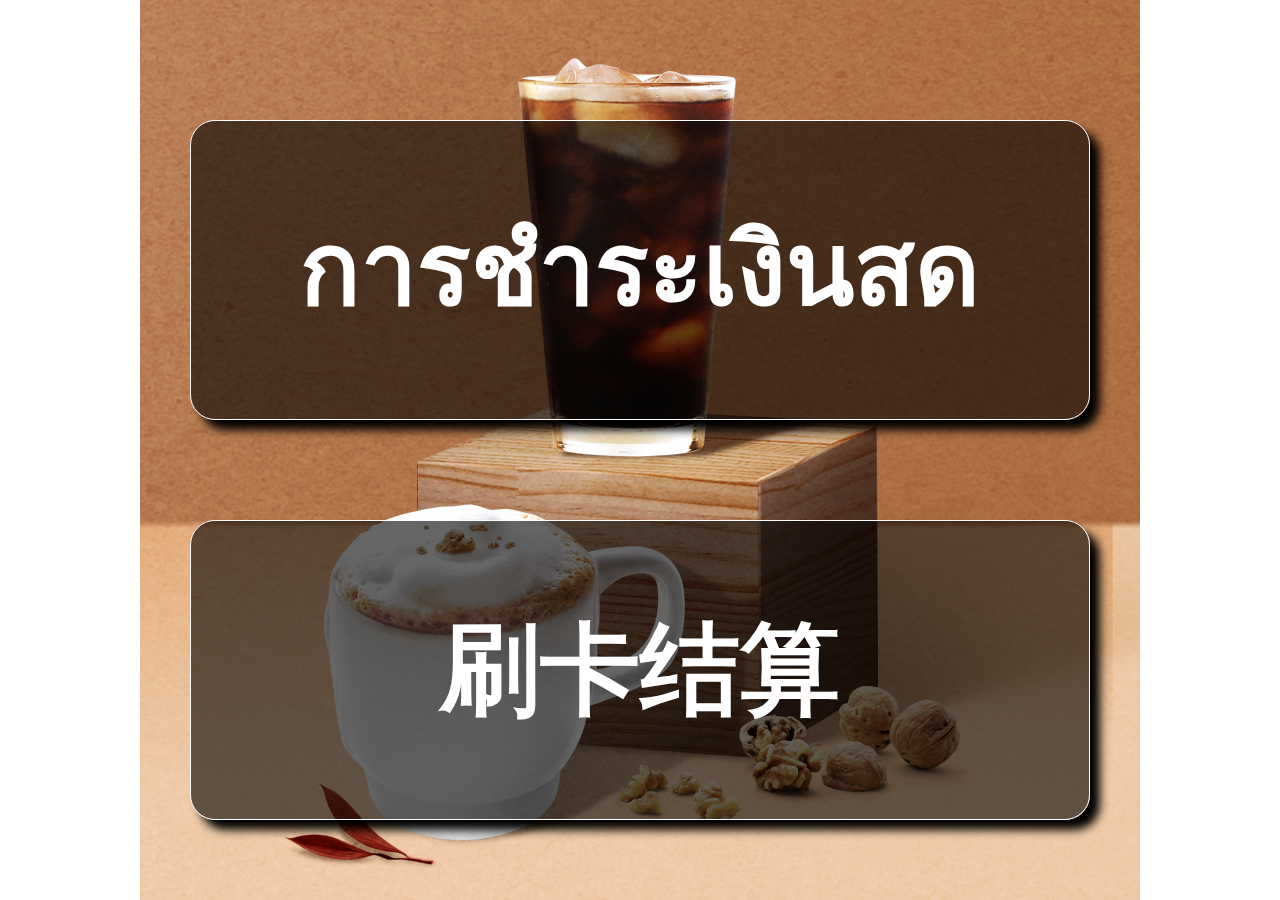
<file: index.html>
<!DOCTYPE html>
<html lang="ko">
<head>
    <meta charset="UTF-8">
    <meta http-equiv="X-UA-Compatible" content="IE=edge">
    <meta name="viewport" content="width=device-width, initial-scale=1.0">
    <title>커피메뉴판</title>
    <link rel="stylesheet" href="./css/reset.css">
    <link rel="stylesheet" href="./css/common.css">
    <link rel="stylesheet" href="./css/index.css">
    
</head>
<body>
    <section id="section">
        <a href="icenoncoffee.html"><div class="store">การชำระเงินสด</div></a>
        <a href="icenoncoffee.html"><div class="takeout">刷卡结算</div></a>
    </section>
</body>
</html>
</file>
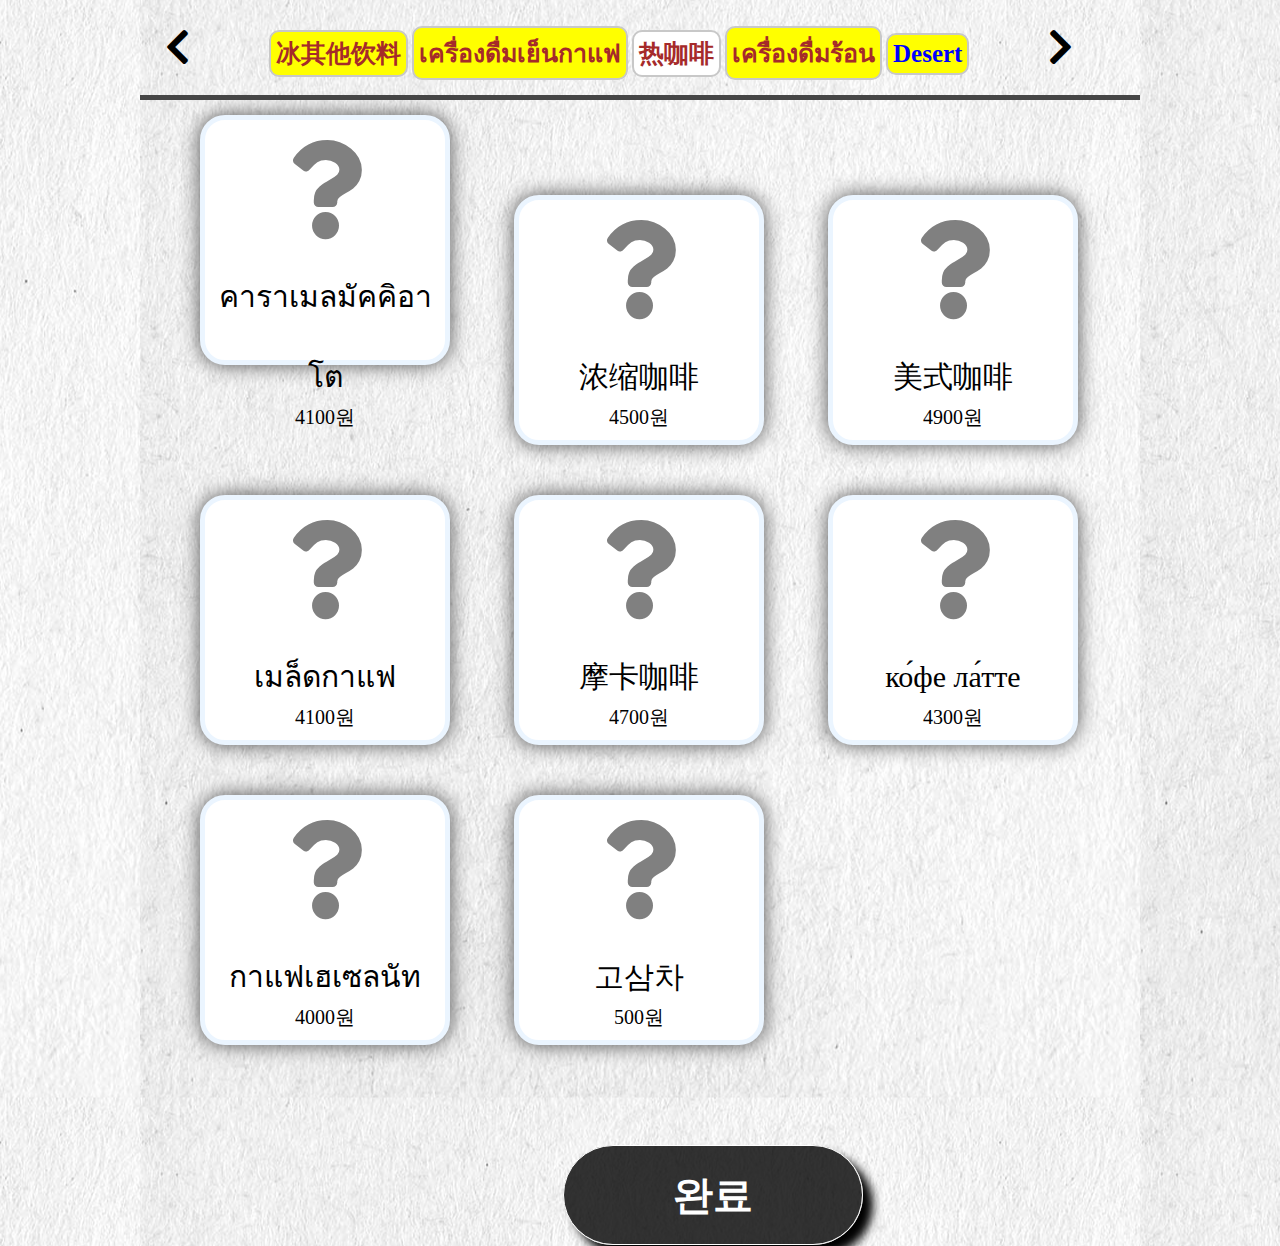
<file: hotcoffee.html>
<!DOCTYPE html>
<html lang="ko">
<head>
    <meta charset="UTF-8">
    <meta http-equiv="X-UA-Compatible" content="IE=edge">
    <meta name="viewport" content="width=device-width, initial-scale=1.0">
    <title>커피</title>
    <link rel="stylesheet" href="./css/reset.css">
    <link rel="stylesheet" href="./css/common.css">
    <link rel="stylesheet" href="./css/hotcoffee.css">
    <link rel="stylesheet" href="https://use.fontawesome.com/releases/v5.10.2/css/all.css">
    <script src="./js/jquery-3.1.1.min.js"></script>
</head>
<body>
    <header id="header" class="inner">
        <ul>
            <li class="back" onclick="history.back()"><i class="fas fa-chevron-left"></i></li>
            <li><a href="icenoncoffee.html">冰其他饮料</a></li>
            <li><a href="icecoffee.html">เครื่องดื่มเย็นกาแฟ</a></li>
            <li><a href="hotcoffee.html">热咖啡</a></li>
            <li><a href="hotnoncoffee.html">เครื่องดื่มร้อน</a></li>
            <li><a href="desert.html">Desert</a></li>
            <li class="foward" onclick="history.forward()"><i class="fas fa-chevron-right"></i></li>
        </ul>
    </header>
    <section id="section">
        <div class="coffeemenu">
            <ul class="menu inner">
                <li class="openPopup openPopup1 yellow"><i class="fas fa-question"></i><br>คาราเมลมัคคิอาโต<span>4100원</span></li>
                <li class="openPopup openPopup2 yellow"><i class="fas fa-question"></i><br>浓缩咖啡<span>4500원</span></li>
                <li class="openPopup openPopup3 yellow"><i class="fas fa-question"></i><br>美式咖啡<span>4900원</span></li>
                <li class="openPopup openPopup4 yellow"><i class="fas fa-question"></i><br>เมล็ดกาแฟ<span>4100원</span></li>
                <li class="openPopup openPopup5 yellow"><i class="fas fa-question"></i><br>摩卡咖啡<span>4700원</span></li>
                <li class="openPopup openPopup6 yellow"><i class="fas fa-question"></i><br>ко́фе ла́тте<span>4300원</span></li>
                <li class="openPopup openPopup7 yellow"><i class="fas fa-question"></i><br>กาแฟเฮเซลนัท<span>4000원</span></li>
                <li class="openPopup openPopup8 yellow"><i class="fas fa-question"></i><br>고삼차<span>500원</span></li>
            </ul>
        </div>
        <div class="popupbox popupbox1">
            <div class="popup">
                <div class="btn-close"></div>
                <div class="popupcontent popupcontent1">
                    <i class="fas fa-question"></i>
                    <p>คาราเมลมัคคิอาโต 4100원</p>
                    <ul>
                        <li class="yellow">большой</li>
                        <li class="yellow">润肤霜</li>
                        <li class="yellow">छोटा</li>
                        <li class="yellow">糖浆</li>
                        <li class="yellow">средний</li>
                        <li class="yellow">铅球</li>
                    </ul>
                    <button>확인</button>
                </div>
            </div>
        </div>
        <div class="popupbox popupbox2">
            <div class="popup">
                <div class="btn-close"></div>
                <div class="popupcontent popupcontent2">
                    <i class="fas fa-question"></i>
                    <p>浓缩咖啡 4500원</p>
                    <ul>
                        <li class="yellow">большой</li>
                        <li class="yellow">润肤霜</li>
                        <li class="yellow">छोटा</li>
                        <li class="yellow">糖浆</li>
                        <li class="yellow">средний</li>
                        <li class="yellow">铅球</li>
                    </ul>
                    <button>확인</button>
                </div>
            </div>
        </div>
        <div class="popupbox popupbox3">
            <div class="popup">
                <div class="btn-close"></div>
                <div class="popupcontent popupcontent3">
                    <i class="fas fa-question"></i>
                    <p>美式咖啡 4900원</p>
                    <ul>
                        <li class="yellow">большой</li>
                        <li class="yellow">润肤霜</li>
                        <li class="yellow">छोटा</li>
                        <li class="yellow">糖浆</li>
                        <li class="yellow">средний</li>
                        <li class="yellow">铅球</li>
                    </ul>
                    <button>확인</button>
                </div>
            </div>
        </div>
        <div class="popupbox popupbox4">
            <div class="popup">
                <div class="btn-close"></div>
                <div class="popupcontent popupcontent4">
                    <i class="fas fa-question"></i>
                    <p>เมล็ดกาแฟ 4100원</p>
                    <ul>
                        <li class="yellow">большой</li>
                        <li class="yellow">润肤霜</li>
                        <li class="yellow">छोटा</li>
                        <li class="yellow">糖浆</li>
                        <li class="yellow">средний</li>
                        <li class="yellow">铅球</li>
                    </ul>
                    <button>확인</button>
                </div>
            </div>
        </div>
        <div class="popupbox popupbox5">
            <div class="popup">
                <div class="btn-close"></div>
                <div class="popupcontent popupcontent5">
                    <i class="fas fa-question"></i>
                    <p>摩卡咖啡 4700원</p>
                    <ul>
                        <li class="yellow">большой</li>
                        <li class="yellow">润肤霜</li>
                        <li class="yellow">छोटा</li>
                        <li class="yellow">糖浆</li>
                        <li class="yellow">средний</li>
                        <li class="yellow">铅球</li>
                    </ul>
                    <button>확인</button>
                </div>
            </div>
        </div>
        <div class="popupbox popupbox6">
            <div class="popup">
                <div class="btn-close"></div>
                <div class="popupcontent popupcontent6">
                    <i class="fas fa-question"></i>
                    <p>ко́фе ла́тте 4300원</p>
                    <ul>
                        <li class="yellow">большой</li>
                        <li class="yellow">润肤霜</li>
                        <li class="yellow">छोटा</li>
                        <li class="yellow">糖浆</li>
                        <li class="yellow">средний</li>
                        <li class="yellow">铅球</li>
                    </ul>
                    <button>확인</button>
                </div>
            </div>
        </div>
        <div class="popupbox popupbox7">
            <div class="popup">
                <div class="btn-close"></div>
                <div class="popupcontent popupcontent7">
                    <i class="fas fa-question"></i>
                    <p>กาแฟเฮเซลนัท 4000원</p>
                    <ul>
                        <li class="yellow">большой</li>
                        <li class="yellow">润肤霜</li>
                        <li class="yellow">छोटा</li>
                        <li class="yellow">糖浆</li>
                        <li class="yellow">средний</li>
                        <li class="yellow">铅球</li>
                    </ul>
                    <button>확인</button>
                </div>
            </div>
        </div>
        <div class="popupbox popupbox8">
            <div class="popup">
                <div class="btn-close"></div>
                <div class="popupcontent popupcontent8">
                    <i class="fas fa-question"></i>
                    <p>고삼차 500원</p>
                    <ul>
                        <li class="yellow">большой</li>
                        <li class="yellow">润肤霜</li>
                        <li class="yellow">छोटा</li>
                        <li class="yellow">糖浆</li>
                        <li class="yellow">средний</li>
                        <li class="yellow">铅球</li>
                    </ul>
                    <button>확인</button>
                </div>
            </div>
        </div>
        <div class="pay">
            <a href="pay.html">완료</a>
        </div>
    </section>
    <script src="./js/cofffee.js"></script>
</body>
</html>
</file>
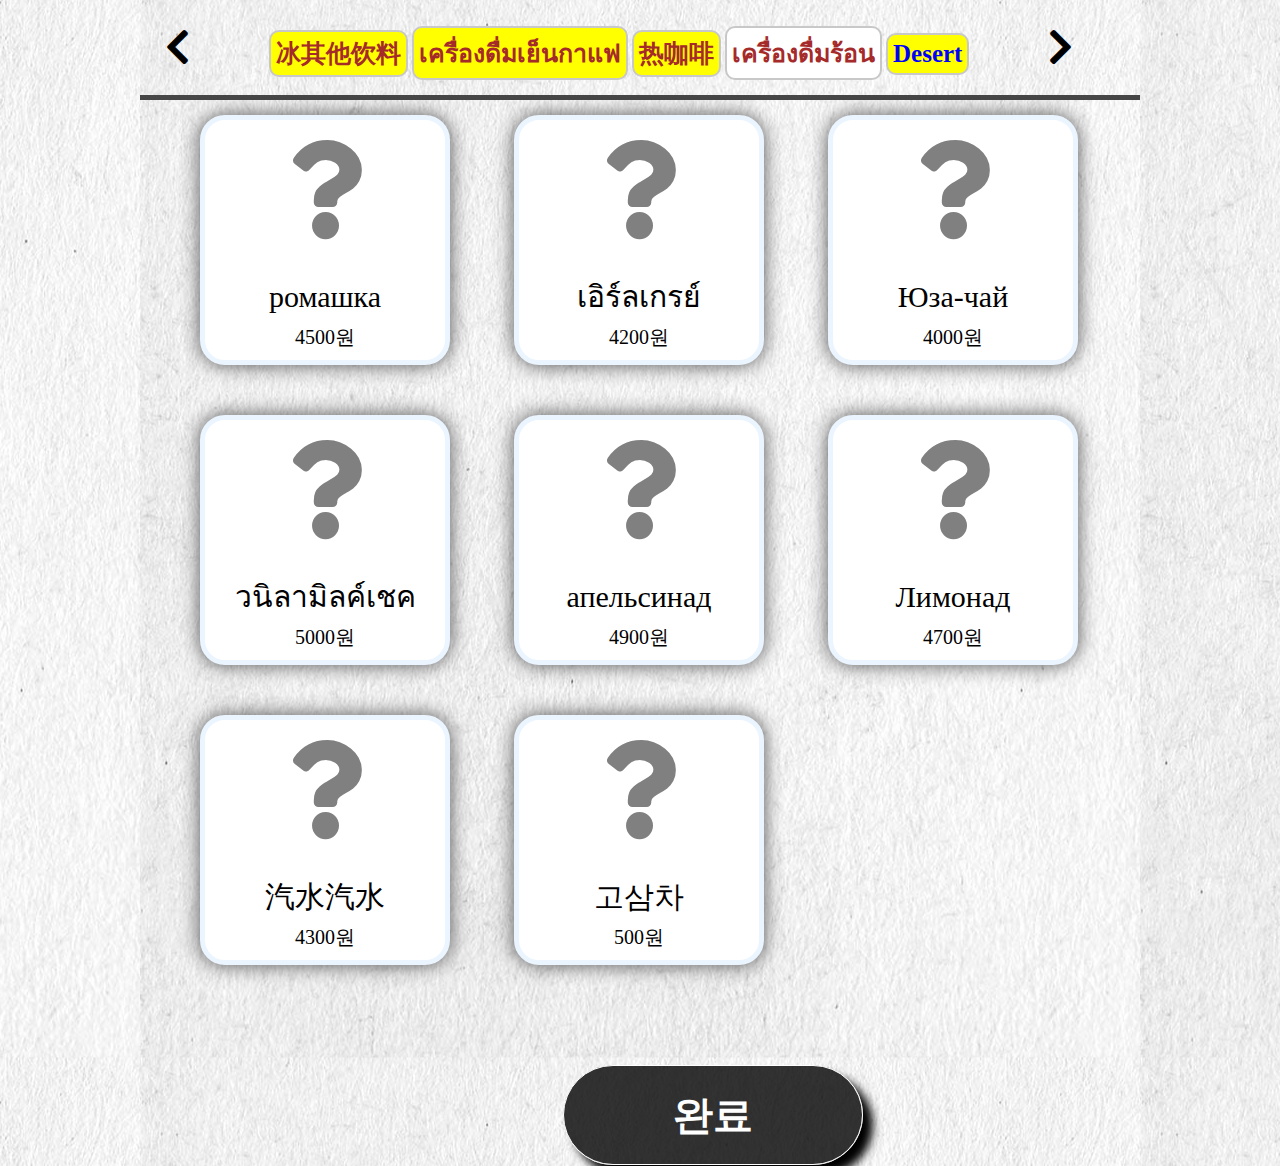
<file: hotnoncoffee.html>
<!DOCTYPE html>
<html lang="ko">
<head>
    <meta charset="UTF-8">
    <meta http-equiv="X-UA-Compatible" content="IE=edge">
    <meta name="viewport" content="width=device-width, initial-scale=1.0">
    <title>커피</title>
    <link rel="stylesheet" href="./css/reset.css">
    <link rel="stylesheet" href="./css/common.css">
    <link rel="stylesheet" href="./css/hotnoncoffee.css">
    <link rel="stylesheet" href="https://use.fontawesome.com/releases/v5.10.2/css/all.css">
    <script src="./js/jquery-3.1.1.min.js"></script>
</head>
<body>
    <header id="header" class="inner">
        <ul>
            <li class="back" onclick="history.back()"><i class="fas fa-chevron-left"></i></li>
            <li><a href="icenoncoffee.html">冰其他饮料</a></li>
            <li><a href="icecoffee.html">เครื่องดื่มเย็นกาแฟ</a></li>
            <li><a href="hotcoffee.html">热咖啡</a></li>
            <li><a href="hotnoncoffee.html">เครื่องดื่มร้อน</a></li>
            <li><a href="desert.html">Desert</a></li>
            <li class="foward" onclick="history.forward()"><i class="fas fa-chevron-right"></i></li>
        </ul>
    </header>
    <section id="section">
        <div class="coffeemenu">
            <ul class="menu inner">
                <li class="openPopup openPopup1 yellow"><i class="fas fa-question"></i><br>ромашка<span>4500원</span></li>
                <li class="openPopup openPopup2 yellow"><i class="fas fa-question"></i><br>เอิร์ลเกรย์<span>4200원</span></li>
                <li class="openPopup openPopup3 yellow"><i class="fas fa-question"></i><br>Юза-чай<span>4000원</span></li>
                <li class="openPopup openPopup4 yellow"><i class="fas fa-question"></i><br>วนิลามิลค์เชค<span>5000원</span></li>
                <li class="openPopup openPopup5 yellow"><i class="fas fa-question"></i><br>апельсинад<span>4900원</span></li>
                <li class="openPopup openPopup6 yellow"><i class="fas fa-question"></i><br>Лимонад<span>4700원</span></li>
                <li class="openPopup openPopup7 yellow"><i class="fas fa-question"></i><br>汽水汽水<span>4300원</span></li>
                <li class="openPopup openPopup8 yellow"><i class="fas fa-question"></i><br>고삼차<span>500원</span></li>
            </ul>
        </div>
        <div class="popupbox popupbox1">
            <div class="popup">
                <div class="btn-close"></div>
                <div class="popupcontent popupcontent1">
                    <i class="fas fa-question"></i>
                    <p>ромашка 4500원</p>
                    <ul>
                        <li class="yellow">라지</li>
                        <li class="yellow">휘핑크림</li>
                        <li class="yellow">스몰</li>
                        <li class="yellow">시럽</li>
                        <li class="yellow">미디움</li>
                        <li class="yellow">샷</li>
                    </ul>
                    <button>확인</button>
                </div>
            </div>
        </div>
        <div class="popupbox popupbox2">
            <div class="popup">
                <div class="btn-close"></div>
                <div class="popupcontent popupcontent2">
                    <i class="fas fa-question"></i>
                    <p>เอิร์ลเกรย์ 4200원</p>
                    <ul>
                        <li class="yellow">라지</li>
                        <li class="yellow">휘핑크림</li>
                        <li class="yellow">스몰</li>
                        <li class="yellow">시럽</li>
                        <li class="yellow">미디움</li>
                        <li class="yellow">샷</li>
                    </ul>
                    <button>확인</button>
                </div>
            </div>
        </div>
        <div class="popupbox popupbox3">
            <div class="popup">
                <div class="btn-close"></div>
                <div class="popupcontent popupcontent3">
                    <i class="fas fa-question"></i>
                    <p>Юза-чай 4000원</p>
                    <ul>
                        <li class="yellow">라지</li>
                        <li class="yellow">휘핑크림</li>
                        <li class="yellow">스몰</li>
                        <li class="yellow">시럽</li>
                        <li class="yellow">미디움</li>
                        <li class="yellow">샷</li>
                    </ul>
                    <button>확인</button>
                </div>
            </div>
        </div>
        <div class="popupbox popupbox4">
            <div class="popup">
                <div class="btn-close"></div>
                <div class="popupcontent popupcontent4">
                    <i class="fas fa-question"></i>
                    <p>วนิลามิลค์เชค 5000원</p>
                    <ul>
                        <li class="yellow">라지</li>
                        <li class="yellow">휘핑크림</li>
                        <li class="yellow">스몰</li>
                        <li class="yellow">시럽</li>
                        <li class="yellow">미디움</li>
                        <li class="yellow">샷</li>
                    </ul>
                    <button>확인</button>
                </div>
            </div>
        </div>
        <div class="popupbox popupbox5">
            <div class="popup">
                <div class="btn-close"></div>
                <div class="popupcontent popupcontent5">
                    <i class="fas fa-question"></i>
                    <p>апельсинад 4900원</p>
                    <ul>
                        <li class="yellow">라지</li>
                        <li class="yellow">휘핑크림</li>
                        <li class="yellow">스몰</li>
                        <li class="yellow">시럽</li>
                        <li class="yellow">미디움</li>
                        <li class="yellow">샷</li>
                    </ul>
                    <button>확인</button>
                </div>
            </div>
        </div>
        <div class="popupbox popupbox6">
            <div class="popup">
                <div class="btn-close"></div>
                <div class="popupcontent popupcontent6">
                    <i class="fas fa-question"></i>
                    <p>Лимонад 4700원</p>
                    <ul>
                        <li class="yellow">라지</li>
                        <li class="yellow">휘핑크림</li>
                        <li class="yellow">스몰</li>
                        <li class="yellow">시럽</li>
                        <li class="yellow">미디움</li>
                        <li class="yellow">샷</li>
                    </ul>
                    <button>확인</button>
                </div>
            </div>
        </div>
        <div class="popupbox popupbox7">
            <div class="popup">
                <div class="btn-close"></div>
                <div class="popupcontent popupcontent7">
                    <i class="fas fa-question"></i>
                    <p>汽水汽水 4300원</p>
                    <ul>
                        <li class="yellow">라지</li>
                        <li class="yellow">휘핑크림</li>
                        <li class="yellow">스몰</li>
                        <li class="yellow">시럽</li>
                        <li class="yellow">미디움</li>
                        <li class="yellow">샷</li>
                    </ul>
                    <button>확인</button>
                </div>
            </div>
        </div>
        <div class="popupbox popupbox8">
            <div class="popup">
                <div class="btn-close"></div>
                <div class="popupcontent popupcontent8">
                    <i class="fas fa-question"></i>
                    <p>고삼차 500원</p>
                    <ul>
                        <li class="yellow">라지</li>
                        <li class="yellow">휘핑크림</li>
                        <li class="yellow">스몰</li>
                        <li class="yellow">시럽</li>
                        <li class="yellow">미디움</li>
                        <li class="yellow">샷</li>
                    </ul>
                    <button>확인</button>
                </div>
            </div>
        </div>
        <div class="pay">
            <a href="pay.html">완료</a>
        </div>
    </section>
    <script src="./js/cofffee.js"></script>
</body>
</html>
</file>
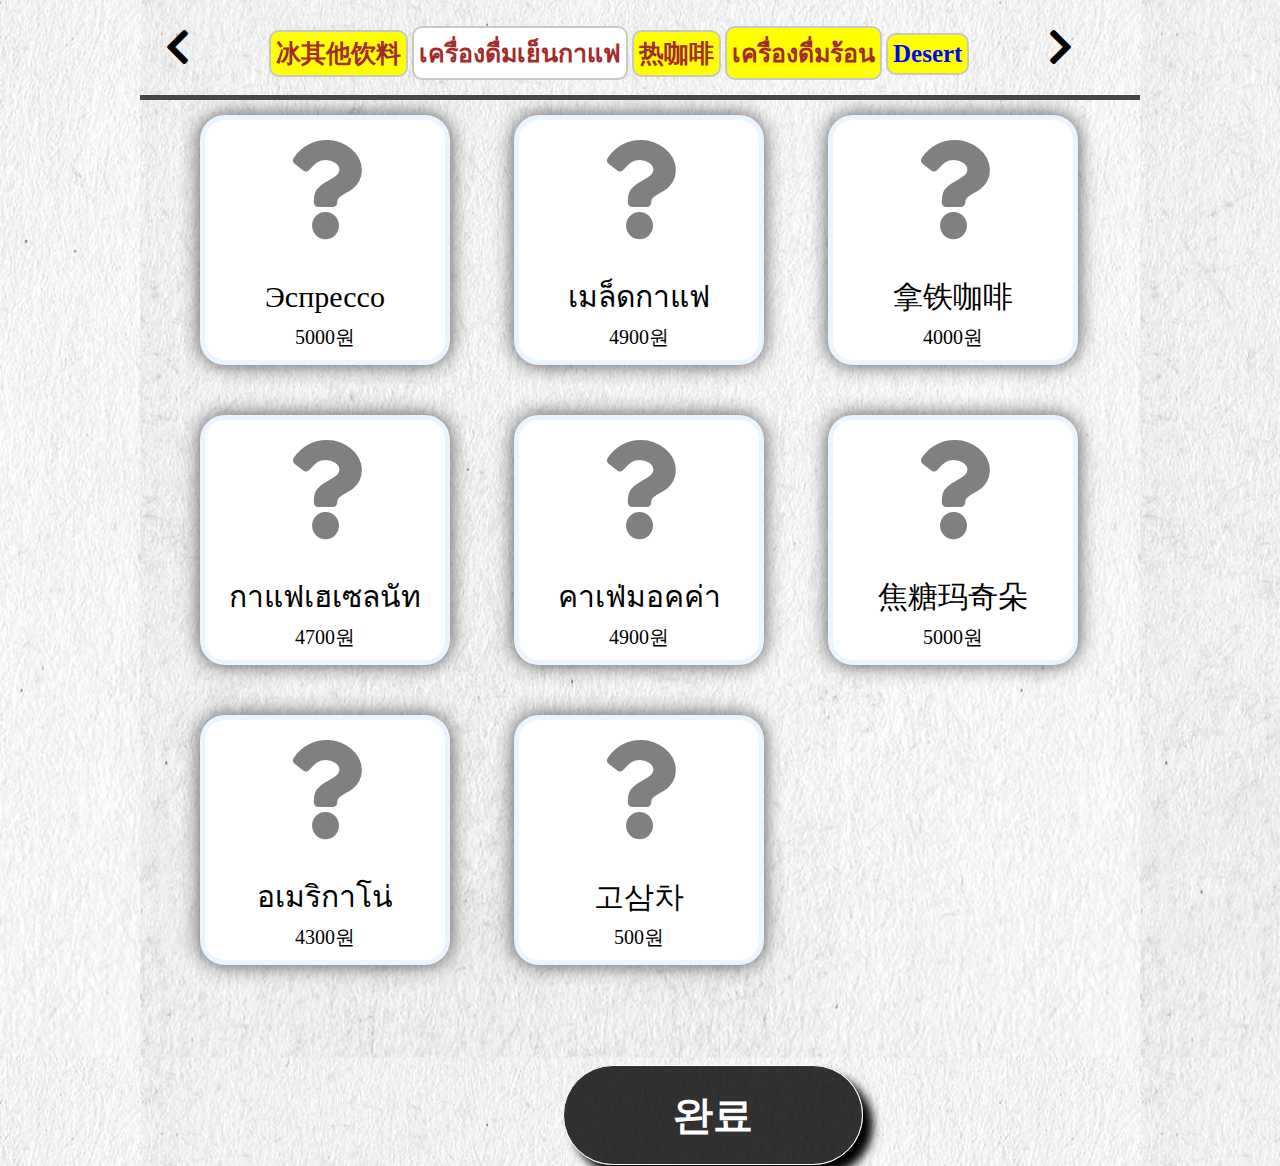
<file: icecoffee.html>
<!DOCTYPE html>
<html lang="ko">
<head>
    <meta charset="UTF-8">
    <meta http-equiv="X-UA-Compatible" content="IE=edge">
    <meta name="viewport" content="width=device-width, initial-scale=1.0">
    <title>커피</title>
    <link rel="stylesheet" href="./css/reset.css">
    <link rel="stylesheet" href="./css/common.css">
    <link rel="stylesheet" href="./css/icecoffee.css">
    <link rel="stylesheet" href="https://use.fontawesome.com/releases/v5.10.2/css/all.css">
    <script src="./js/jquery-3.1.1.min.js"></script>
</head>
<body>
    <header id="header" class="inner">
        <ul>
            <li class="back" onclick="history.back()"><i class="fas fa-chevron-left"></i></li>
            <li><a href="icenoncoffee.html">冰其他饮料</a></li>
            <li><a href="icecoffee.html">เครื่องดื่มเย็นกาแฟ</a></li>
            <li><a href="hotcoffee.html">热咖啡</a></li>
            <li><a href="hotnoncoffee.html">เครื่องดื่มร้อน</a></li>
            <li><a href="desert.html">Desert</a></li>
            <li class="foward" onclick="history.forward()"><i class="fas fa-chevron-right"></i></li>
        </ul>
    </header>
    <section id="section">
        <div class="coffeemenu">
            <ul class="menu inner">
                <li class="openPopup openPopup1 yellow"><i class="fas fa-question"></i><br>Эспрессо<span>5000원</span></li>
                <li class="openPopup openPopup2 yellow"><i class="fas fa-question"></i><br>เมล็ดกาแฟ<span>4900원</span></li>
                <li class="openPopup openPopup3 yellow"><i class="fas fa-question"></i><br>拿铁咖啡<span>4000원</span></li>
                <li class="openPopup openPopup4 yellow"><i class="fas fa-question"></i><br>กาแฟเฮเซลนัท<span>4700원</span></li>
                <li class="openPopup openPopup5 yellow"><i class="fas fa-question"></i><br>คาเฟ่มอคค่า<span>4900원</span></li>
                <li class="openPopup openPopup6 yellow"><i class="fas fa-question"></i><br>焦糖玛奇朵<span>5000원</span></li>
                <li class="openPopup openPopup7 yellow"><i class="fas fa-question"></i><br>อเมริกาโน่<span>4300원</span></li>
                <li class="openPopup openPopup8 yellow"><i class="fas fa-question"></i><br>고삼차<span>500원</span></li>
            </ul>
        </div>
        <div class="popupbox popupbox1">
            <div class="popup">
                <div class="btn-close"></div>
                <div class="popupcontent popupcontent1">
                    <i class="fas fa-question"></i>
                    <p>Эспрессо 5000원</p>
                    <ul>
                        <li class="yellow">большой</li>
                        <li class="yellow">润肤霜</li>
                        <li class="yellow">छोटा</li>
                        <li class="yellow">糖浆</li>
                        <li class="yellow">средний</li>
                        <li class="yellow">铅球</li>
                    </ul>
                    <button>확인</button>
                </div>
            </div>
        </div>
        <div class="popupbox popupbox2">
            <div class="popup">
                <div class="btn-close"></div>
                <div class="popupcontent popupcontent2">
                    <i class="fas fa-question"></i>
                    <p>เมล็ดกาแฟ 4900원</p>
                    <ul>
                        <li class="yellow">большой</li>
                        <li class="yellow">润肤霜</li>
                        <li class="yellow">छोटा</li>
                        <li class="yellow">糖浆</li>
                        <li class="yellow">средний</li>
                        <li class="yellow">铅球</li>
                    </ul>
                    <button>확인</button>
                </div>
            </div>
        </div>
        <div class="popupbox popupbox3">
            <div class="popup">
                <div class="btn-close"></div>
                <div class="popupcontent popupcontent3">
                    <i class="fas fa-question"></i>
                    <p>拿铁咖啡 4000원</p>
                    <ul>
                        <li class="yellow">большой</li>
                        <li class="yellow">润肤霜</li>
                        <li class="yellow">छोटा</li>
                        <li class="yellow">糖浆</li>
                        <li class="yellow">средний</li>
                        <li class="yellow">铅球</li>
                    </ul>
                    <button>확인</button>
                </div>
            </div>
        </div>
        <div class="popupbox popupbox4">
            <div class="popup">
                <div class="btn-close"></div>
                <div class="popupcontent popupcontent4">
                    <i class="fas fa-question"></i>
                    <p>กาแฟเฮเซลนัท 4700원</p>
                    <ul>
                        <li class="yellow">большой</li>
                        <li class="yellow">润肤霜</li>
                        <li class="yellow">छोटा</li>
                        <li class="yellow">糖浆</li>
                        <li class="yellow">средний</li>
                        <li class="yellow">铅球</li>
                    </ul>
                    <button>확인</button>
                </div>
            </div>
        </div>
        <div class="popupbox popupbox5">
            <div class="popup">
                <div class="btn-close"></div>
                <div class="popupcontent popupcontent5">
                    <i class="fas fa-question"></i>
                    <p>คาเฟ่มอคค่า 4900원</p>
                    <ul>
                        <li class="yellow">большой</li>
                        <li class="yellow">润肤霜</li>
                        <li class="yellow">छोटा</li>
                        <li class="yellow">糖浆</li>
                        <li class="yellow">средний</li>
                        <li class="yellow">铅球</li>
                    </ul>
                    <button>확인</button>
                </div>
            </div>
        </div>
        <div class="popupbox popupbox6">
            <div class="popup">
                <div class="btn-close"></div>
                <div class="popupcontent popupcontent6">
                    <i class="fas fa-question"></i>
                    <p>焦糖玛奇朵 5000원</p>
                    <ul>
                        <li class="yellow">большой</li>
                        <li class="yellow">润肤霜</li>
                        <li class="yellow">छोटा</li>
                        <li class="yellow">糖浆</li>
                        <li class="yellow">средний</li>
                        <li class="yellow">铅球</li>
                    </ul>
                    <button>확인</button>
                </div>
            </div>
        </div>
        <div class="popupbox popupbox7">
            <div class="popup">
                <div class="btn-close"></div>
                <div class="popupcontent popupcontent7">
                    <i class="fas fa-question"></i>
                    <p>อเมริกาโน่ 4300원</p>
                    <ul>
                        <li class="yellow">большой</li>
                        <li class="yellow">润肤霜</li>
                        <li class="yellow">छोटा</li>
                        <li class="yellow">糖浆</li>
                        <li class="yellow">средний</li>
                        <li class="yellow">铅球</li>
                    </ul>
                    <button>확인</button>
                </div>
            </div>
        </div>
        <div class="popupbox popupbox8">
            <div class="popup">
                <div class="btn-close"></div>
                <div class="popupcontent popupcontent8">
                    <i class="fas fa-question"></i>
                    <p>고삼차 500원</p>
                    <ul>
                        <li class="yellow">большой</li>
                        <li class="yellow">润肤霜</li>
                        <li class="yellow">छोटा</li>
                        <li class="yellow">糖浆</li>
                        <li class="yellow">средний</li>
                        <li class="yellow">铅球</li>
                    </ul>
                    <button>확인</button>
                </div>
            </div>
        </div>
        <div class="pay">
            <a href="pay.html">완료</a>
        </div>
    </section>
    <script src="./js/cofffee.js"></script>
</body>
</html>
</file>
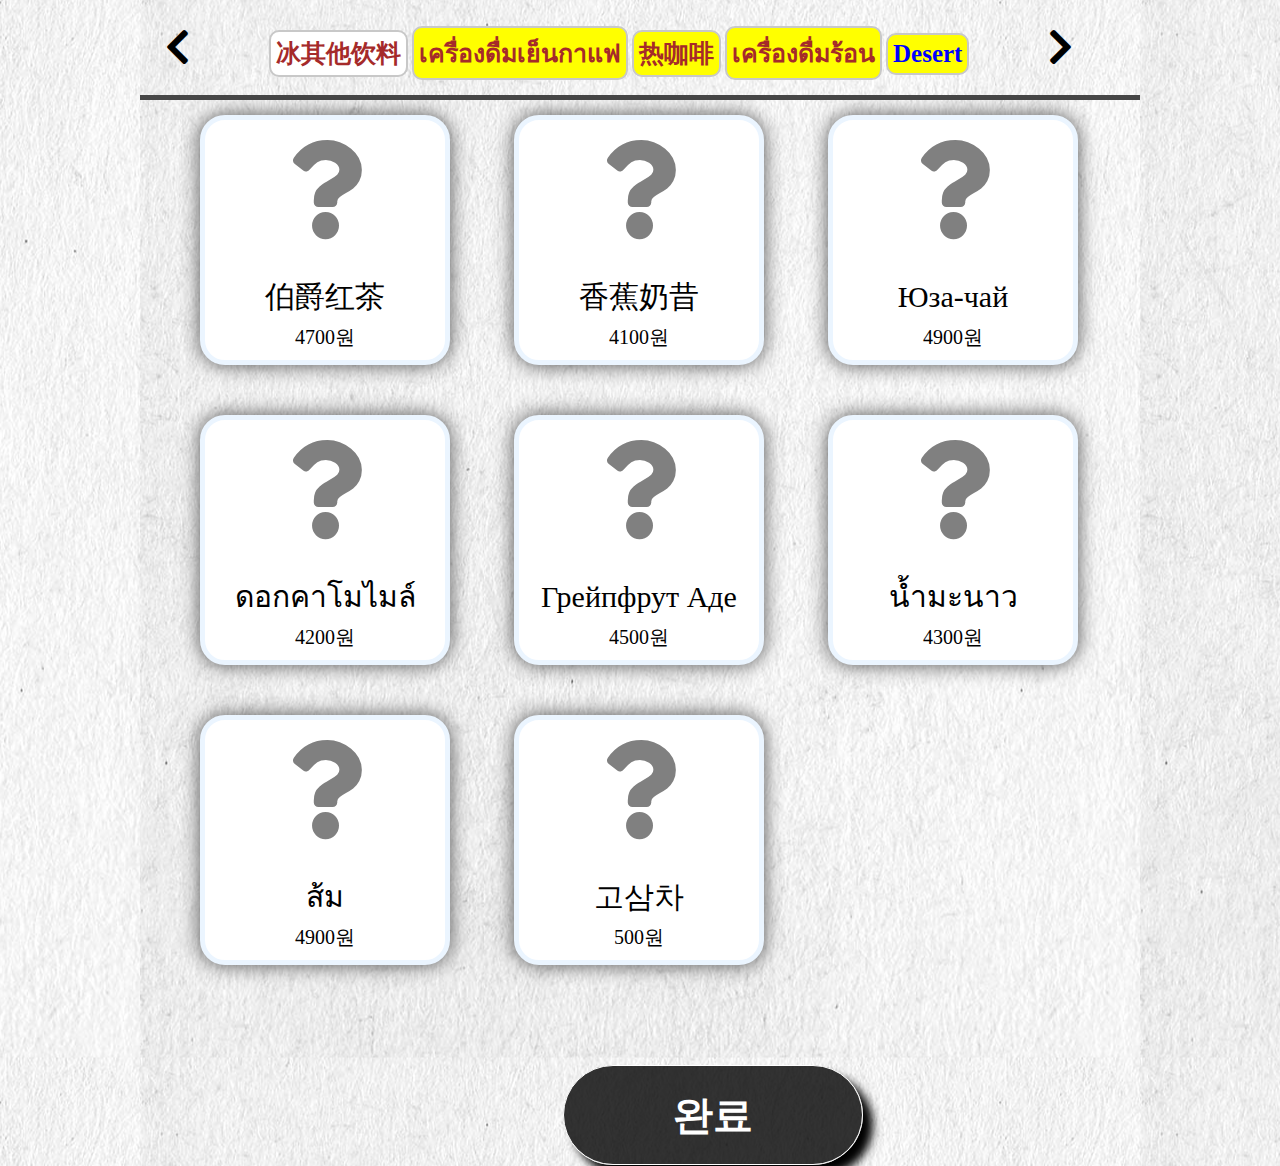
<file: icenoncoffee.html>
<!DOCTYPE html>
<html lang="ko">
<head>
    <meta charset="UTF-8">
    <meta http-equiv="X-UA-Compatible" content="IE=edge">
    <meta name="viewport" content="width=device-width, initial-scale=1.0">
    <title>커피</title>
    <link rel="stylesheet" href="./css/reset.css">
    <link rel="stylesheet" href="./css/common.css">
    <link rel="stylesheet" href="./css/icenoncoffee.css">
    <link rel="stylesheet" href="https://use.fontawesome.com/releases/v5.10.2/css/all.css">
    <script src="./js/jquery-3.1.1.min.js"></script>
</head>
<body>
    <header id="header" class="inner">
        <ul>
            <li class="back" onclick="history.back()"><i class="fas fa-chevron-left"></i></li>
            <li><a href="icenoncoffee.html">冰其他饮料</a></li>
            <li><a href="icecoffee.html">เครื่องดื่มเย็นกาแฟ</a></li>
            <li><a href="hotcoffee.html">热咖啡</a></li>
            <li><a href="hotnoncoffee.html">เครื่องดื่มร้อน</a></li>
            <li><a href="desert.html">Desert</a></li>
            <li class="foward" onclick="history.forward()"><i class="fas fa-chevron-right"></i></li>
        </ul>
    </header>
    <section id="section">
        <div class="coffeemenu">
            <ul class="menu inner">
                <li class="openPopup openPopup1 yellow"><i class="fas fa-question"></i><br>伯爵红茶<span>4700원</span></li>
                <li class="openPopup openPopup2 yellow"><i class="fas fa-question"></i><br>香蕉奶昔<span>4100원</span></li>
                <li class="openPopup openPopup3 yellow"><i class="fas fa-question"></i><br>Юза-чай<span>4900원</span></li>
                <li class="openPopup openPopup4 yellow"><i class="fas fa-question"></i><br>ดอกคาโมไมล์<span>4200원</span></li>
                <li class="openPopup openPopup5 yellow"><i class="fas fa-question"></i><br>Грейпфрут Аде<span>4500원</span></li>
                <li class="openPopup openPopup6 yellow"><i class="fas fa-question"></i><br>น้ำมะนาว<span>4300원</span></li>
                <li class="openPopup openPopup7 yellow"><i class="fas fa-question"></i><br>ส้ม<span>4900원</span></li>
                <li class="openPopup openPopup8 yellow"><i class="fas fa-question"></i><br>고삼차<span>500원</span></li>
            </ul>
        </div>
        <div class="popupbox popupbox1">
            <div class="popup">
                <div class="btn-close"></div>
                <div class="popupcontent popupcontent1">
                    <i class="fas fa-question"></i>
                    <p>伯爵红茶 4700원</p>
                    <ul>
                        <li class="yellow">большой</li>
                        <li class="yellow">润肤霜</li>
                        <li class="yellow">छोटा</li>
                        <li class="yellow">糖浆</li>
                        <li class="yellow">средний</li>
                        <li class="yellow">铅球</li>
                    </ul>
                    <button>확인</button>
                </div>
            </div>
        </div>
        <div class="popupbox popupbox2">
            <div class="popup">
                <div class="btn-close"></div>
                <div class="popupcontent popupcontent2">
                    <i class="fas fa-question"></i>
                    <p>香蕉奶昔 4100원</p>
                    <ul>
                        <li class="yellow">большой</li>
                        <li class="yellow">润肤霜</li>
                        <li class="yellow">छोटा</li>
                        <li class="yellow">糖浆</li>
                        <li class="yellow">средний</li>
                        <li class="yellow">铅球</li>
                    </ul>
                    <button>확인</button>
                </div>
            </div>
        </div>
        <div class="popupbox popupbox3">
            <div class="popup">
                <div class="btn-close"></div>
                <div class="popupcontent popupcontent3">
                    <i class="fas fa-question"></i>
                    <p>Юза-чай 4900원</p>
                    <ul>
                        <li class="yellow">большой</li>
                        <li class="yellow">润肤霜</li>
                        <li class="yellow">छोटा</li>
                        <li class="yellow">糖浆</li>
                        <li class="yellow">средний</li>
                        <li class="yellow">铅球</li>
                    </ul>
                    <button>확인</button>
                </div>
            </div>
        </div>
        <div class="popupbox popupbox4">
            <div class="popup">
                <div class="btn-close"></div>
                <div class="popupcontent popupcontent4">
                    <i class="fas fa-question"></i>
                    <p>ดอกคาโมไมล์ 4200원</p>
                    <ul>
                        <li class="yellow">большой</li>
                        <li class="yellow">润肤霜</li>
                        <li class="yellow">छोटा</li>
                        <li class="yellow">糖浆</li>
                        <li class="yellow">средний</li>
                        <li class="yellow">铅球</li>
                    </ul>
                    <button>확인</button>
                </div>
            </div>
        </div>
        <div class="popupbox popupbox5">
            <div class="popup">
                <div class="btn-close"></div>
                <div class="popupcontent popupcontent5">
                    <i class="fas fa-question"></i>
                    <p>Грейпфрут Аде 4500원</p>
                    <ul>
                        <li class="yellow">большой</li>
                        <li class="yellow">润肤霜</li>
                        <li class="yellow">छोटा</li>
                        <li class="yellow">糖浆</li>
                        <li class="yellow">средний</li>
                        <li class="yellow">铅球</li>
                    </ul>
                    <button>확인</button>
                </div>
            </div>
        </div>
        <div class="popupbox popupbox6">
            <div class="popup">
                <div class="btn-close"></div>
                <div class="popupcontent popupcontent6">
                    <i class="fas fa-question"></i>
                    <p>น้ำมะนาว 4300원</p>
                    <ul>
                        <li class="yellow">большой</li>
                        <li class="yellow">润肤霜</li>
                        <li class="yellow">छोटा</li>
                        <li class="yellow">糖浆</li>
                        <li class="yellow">средний</li>
                        <li class="yellow">铅球</li>
                    </ul>
                    <button>확인</button>
                </div>
            </div>
        </div>
        <div class="popupbox popupbox7">
            <div class="popup">
                <div class="btn-close"></div>
                <div class="popupcontent popupcontent7">
                    <i class="fas fa-question"></i>
                    <p>ส้ม 4900원</p>
                    <ul>
                        <li class="yellow">большой</li>
                        <li class="yellow">润肤霜</li>
                        <li class="yellow">छोटा</li>
                        <li class="yellow">糖浆</li>
                        <li class="yellow">средний</li>
                        <li class="yellow">铅球</li>
                    </ul>
                    <button>확인</button>
                </div>
            </div>
        </div>
        <div class="popupbox popupbox8">
            <div class="popup">
                <div class="btn-close"></div>
                <div class="popupcontent popupcontent8">
                    <i class="fas fa-question"></i>
                    <p>고삼차 500원</p>
                    <ul>
                        <li class="yellow">большой</li>
                        <li class="yellow">润肤霜</li>
                        <li class="yellow">छोटा</li>
                        <li class="yellow">糖浆</li>
                        <li class="yellow">средний</li>
                        <li class="yellow">铅球</li>
                    </ul>
                    <button>확인</button>
                </div>
            </div>
        </div>
        <div class="pay">
            <a href="pay.html">완료</a>
        </div>
    </section>
    <script src="./js/cofffee.js"></script>
</body>
</html>
</file>
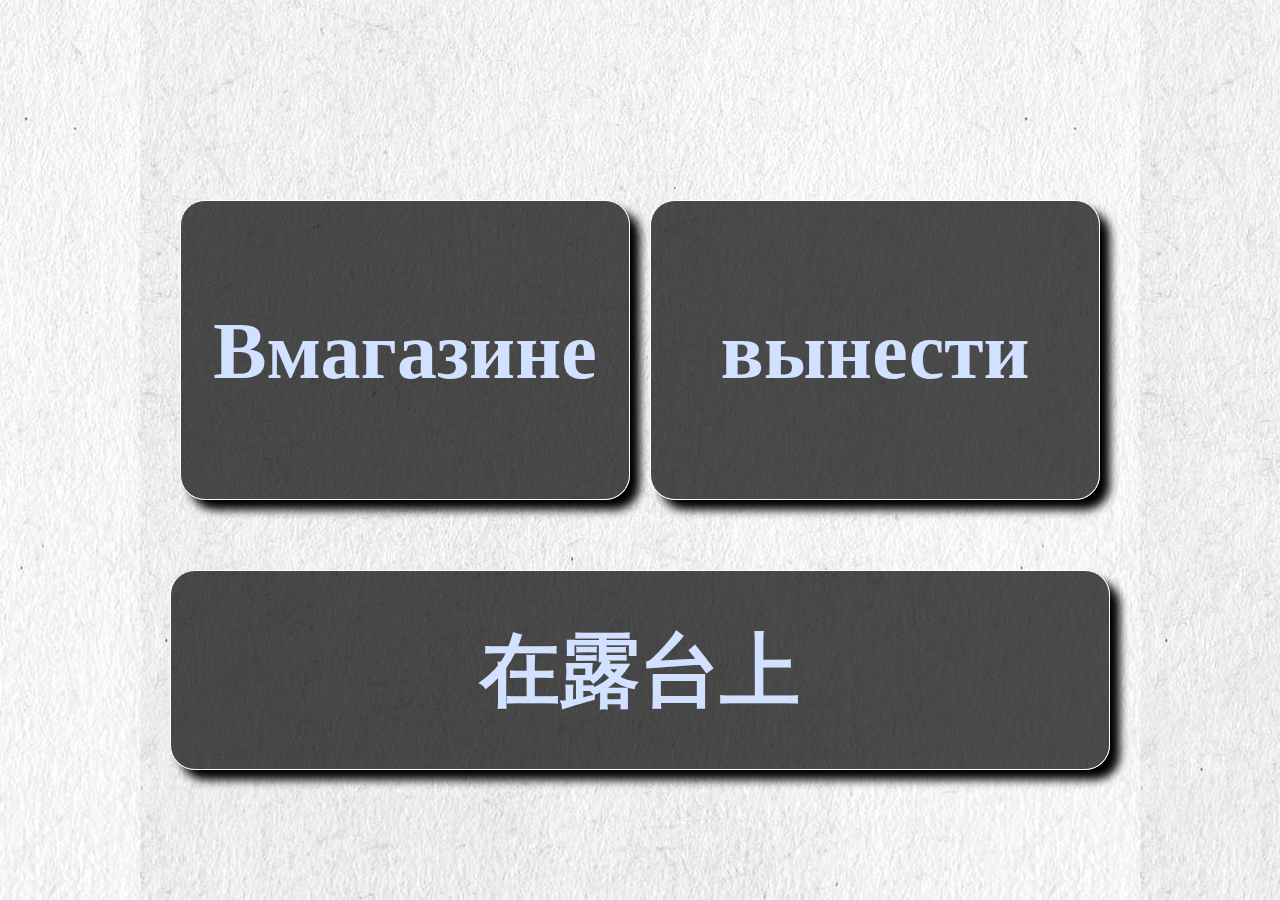
<file: pay.html>
<!DOCTYPE html>
<html lang="ko">
<head>
    <meta charset="UTF-8">
    <meta http-equiv="X-UA-Compatible" content="IE=edge">
    <meta name="viewport" content="width=device-width, initial-scale=1.0">
    <title>결제화면</title>
    <link rel="stylesheet" href="./css/reset.css">
    <link rel="stylesheet" href="./css/common.css">
    <link rel="stylesheet" href="./css/pay.css">
    <link rel="stylesheet" href="https://use.fontawesome.com/releases/v5.10.2/css/all.css">
    <script src="./js/jquery-3.1.1.min.js"></script>
</head>
<body>
   <main class="main inner">
       <div class="pay">
           <div class="cash yellow">Вмагазине</div>
           <div class="card yellow">вынести</div>
           <div class="ccc yellow">在露台上</div>
       </div>
   </main>
   <script src="./js/cofffee.js"></script>
</body>
</html>
</file>
<file: css/common.css>
@charset "utf-8";
.inner{max-width:1000px; margin:0 auto;}
</file>
<file: css/index.css>
@charset "utf-8";

body{
    background-image: url(../img/main.jpg);
    background-position:center;
    background-repeat: no-repeat;
}
div{
    width:900px;
    height:300px;
    border:1px solid #fff;
    border-radius:25px;
    box-shadow: 10px 10px 10px black;
    margin:0 auto;
    text-align: center;
    font-size:100px;
    line-height:300px;
    color:#fff;
    font-weight:bold;
    background:rgba(0, 0, 0, 0.6)
}


.store{margin-top:120px;margin-bottom:100px;}
</file>
<file: css/hotcoffee.css>
@charset "utf-8";

body{
    background-image: url(../img/back.jpg);
    /* background-repeat: no-repeat; */
    background-position:center;
}
#header ul{
    margin-top:20px;
    border-bottom:5px solid #464646	;
    margin-bottom:15px;
}
#header ul > li{
    display:inline-block;
    font-size:25px;
    border:2px solid #c8c8c8	;
    border-radius:10px;
    padding: 5px;
    margin-bottom:15px;
    font-weight:bold;
}
/* #header ul .back{
    border:none;
    font-size:30px;
} */
#header ul .back{
    border:none;
    font-size:40px;
    margin-left:20px;
    
}

#header ul > li:nth-child(2){
    color:brown;
    background-color:yellow;
    margin-left:70px;
}

#header ul > li:nth-child(3){
    color:brown;
    background-color: yellow;
}

#header ul > li:nth-child(4){
    color:brown;
    background-color: #fff;
}
#header ul > li:nth-child(5){
    color:brown;
    background-color:yellow;
}
#header ul > li:nth-child(6){
    color:blue;
    background-color:yellow;
    margin-right:70px;
}
#header ul .foward{
    border:none;
    font-size:40px;
    margin-right:20px;
}
/* #section .coffeemenu .menu{
    border:1px solid 
} */
#section .coffeemenu .menu > li{
    width:250px;
    height:250px;
    display:inline-block;
    border:5px solid #EBF5FF;
    background-color:#FFF;
    box-shadow: 0px 0px 20px #505050;
    border-radius:25px;
    text-align:center;
    line-height:80px;
    margin-bottom:50px;
    /* margin-right:70px; */
    margin-left:60px;
    font-size:30px;
    cursor: pointer;
}

#section .coffeemenu .menu > li > i {
    margin-top:20px;
    font-size:100px;
    color:gray;
}

#section .coffeemenu .menu > li >span{
    display:block;
    line-height: 0px;
    font-size:20px;
}

.popupbox{
    position:fixed;
    top:0;
    left:0;
    width:100%;
    height:100%;
    background-color: rgba(0, 0, 0, 0);
    transition: all 0.5s;
    display:none;
}

.popupbox.active{
    background-color:rgba(0, 0, 0, 0.5);
    display:block;
}

.popupbox > .popup{
    position:absolute;
    top:50%;
    left:50%;
    transform: translate(-50%,-60%);
    border:10px solid black;
    width:600px;
    height:600px;
    background-color:white;
    transition: all 0.3s;
    z-index:99;
}



.popupbox > .popup > .btn-close{
    width:100px;
    height:100px;
    position:absolute;
    top:0;
    right:0;
    cursor:pointer;
    transition:all 0.3s
}
.popupbox > .popup > .btn-close:hover{
    transform:scale(1.1)
}

.popupbox > .popup > .btn-close::before,.popupbox > .popup > .btn-close::after{
    content:"";
    position:absolute;
    top:40px;
    right:20px;
    width:15%;
    height:80%;
    transform:translate(-50%,-50%) rotate(45deg);
    background-color:black;
}

.popupbox > .popup > .btn-close::after{
    transform:translate(-50%,-50%) rotate(-45deg);
}


.popupcontent > i{
    color:gray;
    font-size:200px;
    position:absolute;
    top:10%;
    left:35%;
    display:inline-block;
}

.popupcontent1 p {
    font-size:20px;
    position:absolute;
    bottom:40%;
    left:30%;
}

.popupcontent ul{
    font-size:30px;
    position:absolute;
    bottom:100px;
    left:50px;
}

.popupcontent ul > li {
    width:150px;
    display:inline-block;
    border:1px solid black;
    border-radius:25px;
    text-align:center;
    margin-bottom:10px;
}

.popupcontent button{
    position:absolute;
    bottom:5%;
    left:41%;
    font-size:30px;
    border-radius:15px;
    width:100px;
    transition:0.3s;
}

.popupcontent button:hover{
    transform:scale(1.2);
}

.popupcontent2 p {
    font-size:20px;
    position:absolute;
    bottom:40%;
    left:35%;
}

.popupcontent3 p {
    font-size:20px;
    position:absolute;
    bottom:40%;
    left:33%;
}

.popupcontent4 p {
    font-size:20px;
    position:absolute;
    bottom:40%;
    left:37%;
}
.popupcontent5 p {
    font-size:20px;
    position:absolute;
    bottom:40%;
    left:34%;
}
.popupcontent6 p {
    font-size:20px;
    position:absolute;
    bottom:40%;
    left:34%;
}
.popupcontent7 p {
    font-size:20px;
    position:absolute;
    bottom:40%;
    left:36%;
}
.popupcontent8 p {
    font-size:20px;
    position:absolute;
    bottom:40%;
    left:38%;
}

.pay a{
    width:300px; 
    height:100px;
    position:absolute;
    left:44%;
    color:#fff;
    font-weight:bold;
    font-size:40px;
    border:1px solid #fff;
    background-color:rgba(0, 0, 0, 0.8);
    box-shadow: 10px 10px 10px black;
    text-align:center;
    line-height: 100px;
    border-radius:75px;
    margin-top:50px;
}


.abc{background-color: 	#ffcd28 !important;}
</file>
<file: css/hotnoncoffee.css>
@charset "utf-8";
body{
    background-image: url(../img/back.jpg);
    /* background-repeat: no-repeat; */
    background-position:center;
}
#header ul{
    margin-top:20px;
    border-bottom:5px solid #464646	;
    margin-bottom:15px;
}
#header ul > li{
    display:inline-block;
    font-size:25px;
    border:2px solid #c8c8c8	;
    border-radius:10px;
    padding: 5px;
    margin-bottom:15px;
    font-weight:bold;
}

#header ul .back{
    border:none;
    font-size:40px;
    margin-left:20px;
    
}

#header ul > li:nth-child(2){
    color:brown;
    background-color:yellow;
    margin-left:70px;
}

#header ul > li:nth-child(3){
    color:brown;
    background-color: yellow;
}

#header ul > li:nth-child(4){
    color:brown;
    background-color: yellow;
}
#header ul > li:nth-child(5){
    color:brown;
    background-color:#fff;
}
#header ul > li:nth-child(6){
    color:blue;
    background-color:yellow;
    margin-right:70px;
}
#header ul .foward{
    border:none;
    font-size:40px;
    margin-right:20px;
}

#section .coffeemenu .menu > li{
    width:250px;
    height:250px;
    display:inline-block;
    border:5px solid #EBF5FF;
    background-color:#FFF;
    box-shadow: 0px 0px 20px #505050;
    border-radius:25px;
    text-align:center;
    line-height:80px;
    margin-bottom:50px;
    /* margin-right:70px; */
    margin-left:60px;
    font-size:30px;
    cursor: pointer;
}

#section .coffeemenu .menu > li > i {
    margin-top:20px;
    font-size:100px;
    color:gray;
}

#section .coffeemenu .menu > li >span{
    display:block;
    line-height: 0px;
    font-size:20px;
}

.popupbox{
    position:fixed;
    top:0;
    left:0;
    width:100%;
    height:100%;
    background-color: rgba(0, 0, 0, 0);
    transition: all 0.5s;
    display:none;
}

.popupbox.active{
    background-color:rgba(0, 0, 0, 0.5);
    display:block;
}

.popupbox > .popup{
    position:absolute;
    top:50%;
    left:50%;
    transform: translate(-50%,-60%);
    border:10px solid black;
    width:600px;
    height:600px;
    background-color:white;
    transition: all 0.3s;
    z-index:99;
}



.popupbox > .popup > .btn-close{
    width:100px;
    height:100px;
    position:absolute;
    top:0;
    right:0;
    cursor:pointer;
    transition:all 0.3s
}
.popupbox > .popup > .btn-close:hover{
    transform:scale(1.1)
}

.popupbox > .popup > .btn-close::before,.popupbox > .popup > .btn-close::after{
    content:"";
    position:absolute;
    top:40px;
    right:20px;
    width:15%;
    height:80%;
    transform:translate(-50%,-50%) rotate(45deg);
    background-color:black;
}

.popupbox > .popup > .btn-close::after{
    transform:translate(-50%,-50%) rotate(-45deg);
}


.popupcontent > i{
    color:gray;
    font-size:200px;
    position:absolute;
    top:10%;
    left:35%;
    display:inline-block;
}

.popupcontent1 p {
    font-size:20px;
    position:absolute;
    bottom:40%;
    left:35%;
}

.popupcontent ul{
    font-size:30px;
    position:absolute;
    bottom:100px;
    left:50px;
}

.popupcontent ul > li {
    width:150px;
    display:inline-block;
    border:1px solid black;
    border-radius:25px;
    text-align:center;
    margin-bottom:10px;
}

.popupcontent button{
    position:absolute;
    bottom:5%;
    left:41%;
    font-size:30px;
    border-radius:15px;
    width:100px;
    transition:0.3s;
}

.popupcontent button:hover{
    transform:scale(1.2);
}

.popupcontent2 p {
    font-size:20px;
    position:absolute;
    bottom:40%;
    left:35%;
}

.popupcontent3 p {
    font-size:20px;
    position:absolute;
    bottom:40%;
    left:37%;
}

.popupcontent4 p {
    font-size:20px;
    position:absolute;
    bottom:40%;
    left:28%;
}
.popupcontent5 p {
    font-size:20px;
    position:absolute;
    bottom:40%;
    left:34%;
}
.popupcontent6 p {
    font-size:20px;
    position:absolute;
    bottom:40%;
    left:34%;
}
.popupcontent7 p {
    font-size:20px;
    position:absolute;
    bottom:40%;
    left:34%;
}
.popupcontent8 p {
    font-size:20px;
    position:absolute;
    bottom:40%;
    left:38%;
}

.pay a{
    width:300px; 
    height:100px;
    position:absolute;
    left:44%;
    color:#fff;
    font-weight:bold;
    font-size:40px;
    border:1px solid #fff;
    background-color:rgba(0, 0, 0, 0.8);
    box-shadow: 10px 10px 10px black;
    text-align:center;
    line-height: 100px;
    border-radius:75px;
    margin-top:50px;
}


.abc{background-color: 	#ffcd28 !important;}
</file>
<file: css/icecoffee.css>
@charset "utf-8";
body{
    background-image: url(../img/back.jpg);
    /* background-repeat: no-repeat; */
    background-position:center;
}

#header ul{
    margin-top:20px;
    border-bottom:5px solid #464646	;
    margin-bottom:15px;
}
#header ul > li{
    display:inline-block;
    font-size:25px;
    border:2px solid #c8c8c8	;
    border-radius:10px;
    padding: 5px;
    margin-bottom:15px;
    font-weight:bold;
}

#header ul .back{
    border:none;
    font-size:40px;
    margin-left:20px;
    
}

#header ul > li:nth-child(2){
    color:brown;
    background-color: yellow;
    margin-left:70px;
}

#header ul > li:nth-child(3){
    color:brown;
    background-color:#fff;
}

#header ul > li:nth-child(4){
    color:brown;
    background-color: yellow;
}
#header ul > li:nth-child(5){
    color:brown;
    background-color: yellow;
}
#header ul > li:nth-child(6){
    color:blue;
    background-color:yellow;
    margin-right:70px;
}
#header ul .foward{
    border:none;
    font-size:40px;
    margin-right:20px;
}
#section .coffeemenu .menu > li{
    width:250px;
    height:250px;
    display:inline-block;
    border:5px solid #EBF5FF;
    background-color:#FFF;
    box-shadow: 0px 0px 20px #505050;
    border-radius:25px;
    text-align:center;
    line-height:80px;
    margin-bottom:50px;
    /* margin-right:70px; */
    margin-left:60px;
    font-size:30px;
    cursor: pointer;
}

#section .coffeemenu .menu > li > i {
    margin-top:20px;
    font-size:100px;
    color:gray;
}

#section .coffeemenu .menu > li >span{
    display:block;
    line-height: 0px;
    font-size:20px;
}

.popupbox{
    position:fixed;
    top:0;
    left:0;
    width:100%;
    height:100%;
    background-color: rgba(0, 0, 0, 0);
    transition: all 0.5s;
    display:none;
}

.popupbox.active{
    background-color:rgba(0, 0, 0, 0.5);
    display:block;
}

.popupbox > .popup{
    position:absolute;
    top:50%;
    left:50%;
    transform: translate(-50%,-60%);
    border:10px solid black;
    width:600px;
    height:600px;
    background-color:white;
    transition: all 0.3s;
    z-index:99;
}



.popupbox > .popup > .btn-close{
    width:100px;
    height:100px;
    position:absolute;
    top:0;
    right:0;
    cursor:pointer;
    transition:all 0.3s
}
.popupbox > .popup > .btn-close:hover{
    transform:scale(1.1)
}

.popupbox > .popup > .btn-close::before,.popupbox > .popup > .btn-close::after{
    content:"";
    position:absolute;
    top:40px;
    right:20px;
    width:15%;
    height:80%;
    transform:translate(-50%,-50%) rotate(45deg);
    background-color:black;
}

.popupbox > .popup > .btn-close::after{
    transform:translate(-50%,-50%) rotate(-45deg);
}


.popupcontent > i{
    color:gray;
    font-size:200px;
    position:absolute;
    top:10%;
    left:35%;
    display:inline-block;
}

.popupcontent1 p {
    font-size:20px;
    position:absolute;
    bottom:40%;
    left:35%;
}

.popupcontent ul{
    font-size:30px;
    position:absolute;
    bottom:100px;
    left:50px;
}

.popupcontent ul > li {
    width:150px;
    display:inline-block;
    border:1px solid black;
    border-radius:25px;
    text-align:center;
    margin-bottom:10px;
}

.popupcontent button{
    position:absolute;
    bottom:5%;
    left:41%;
    font-size:30px;
    border-radius:15px;
    width:100px;
    transition:0.3s;
}

.popupcontent button:hover{
    transform:scale(1.2);
}

.popupcontent2 p {
    font-size:20px;
    position:absolute;
    bottom:40%;
    left:37%;
}

.popupcontent3 p {
    font-size:20px;
    position:absolute;
    bottom:40%;
    left:36%;
}

.popupcontent4 p {
    font-size:20px;
    position:absolute;
    bottom:40%;
    left:36%;
}
.popupcontent5 p {
    font-size:20px;
    position:absolute;
    bottom:40%;
    left:36%;
}
.popupcontent6 p {
    font-size:20px;
    position:absolute;
    bottom:40%;
    left:30%;
}
.popupcontent7 p {
    font-size:20px;
    position:absolute;
    bottom:40%;
    left:34%;
}
.popupcontent8 p {
    font-size:20px;
    position:absolute;
    bottom:40%;
    left:36%;
}


.pay a{
    width:300px; 
    height:100px;
    position:absolute;
    left:44%;
    color:#fff;
    font-weight:bold;
    font-size:40px;
    border:1px solid #fff;
    background-color:rgba(0, 0, 0, 0.8);
    box-shadow: 10px 10px 10px black;
    text-align:center;
    line-height: 100px;
    border-radius:75px;
    margin-top:50px;
}

.abc{background-color: 	#ffcd28 !important;}
</file>
<file: css/icenoncoffee.css>
@charset "utf-8";
body{
    background-image: url(../img/back.jpg);
    /* background-repeat: no-repeat; */
    background-position:center;
}

#header ul{
    margin-top:20px;
    border-bottom:5px solid #464646	;
    margin-bottom:15px;
}
#header ul > li{
    display:inline-block;
    font-size:25px;
    border:2px solid #c8c8c8	;
    border-radius:10px;
    padding: 5px;
    margin-bottom:15px;
    font-weight:bold;
}

#header ul .back{
    border:none;
    font-size:40px;
    margin-left:20px;
    
}

#header ul > li:nth-child(2){
    color:brown;
    background-color: #fff;
    margin-left:70px;
}

#header ul > li:nth-child(3){
    color:brown;
    background-color: yellow;
}

#header ul > li:nth-child(4){
    color:brown;
    background-color: yellow;
}
#header ul > li:nth-child(5){
    color:brown;
    background-color: yellow;
}
#header ul > li:nth-child(6){
    color:blue;
    background-color:yellow;
    margin-right:70px;
}
#header ul .foward{
    border:none;
    font-size:40px;
}
#section .coffeemenu .menu > li{
    width:250px;
    height:250px;
    display:inline-block;
    border:5px solid #EBF5FF;
    background-color:#FFF;
    box-shadow: 0px 0px 20px #505050;
    border-radius:25px;
    text-align:center;
    line-height:80px;
    margin-bottom:50px;
    /* margin-right:70px; */
    margin-left:60px;
    font-size:30px;
    cursor: pointer;
}

#section .coffeemenu .menu > li > i {
    margin-top:20px;
    font-size:100px;
    color:gray;
}

#section .coffeemenu .menu > li >span{
    display:block;
    line-height: 0px;
    font-size:20px;
}

.popupbox{
    position:fixed;
    top:0;
    left:0;
    width:100%;
    height:100%;
    background-color: rgba(0, 0, 0, 0);
    transition: all 0.5s;
    display:none;
}

.popupbox.active{
    background-color:rgba(0, 0, 0, 0.5);
    display:block;
}

.popupbox > .popup{
    position:absolute;
    top:50%;
    left:50%;
    transform: translate(-50%,-60%);
    border:10px solid black;
    width:600px;
    height:600px;
    background-color:white;
    transition: all 0.3s;
    z-index:99;
}



.popupbox > .popup > .btn-close{
    width:100px;
    height:100px;
    position:absolute;
    top:0;
    right:0;
    cursor:pointer;
    transition:all 0.3s
}
.popupbox > .popup > .btn-close:hover{
    transform:scale(1.1)
}

.popupbox > .popup > .btn-close::before,.popupbox > .popup > .btn-close::after{
    content:"";
    position:absolute;
    top:40px;
    right:20px;
    width:15%;
    height:80%;
    transform:translate(-50%,-50%) rotate(45deg);
    background-color:black;
}

.popupbox > .popup > .btn-close::after{
    transform:translate(-50%,-50%) rotate(-45deg);
}


.popupcontent > i{
    color:gray;
    font-size:200px;
    position:absolute;
    top:10%;
    left:35%;
    display:inline-block;
}

.popupcontent1 p {
    font-size:20px;
    position:absolute;
    bottom:40%;
    left:35%;
}

.popupcontent ul{
    font-size:30px;
    position:absolute;
    bottom:100px;
    left:50px;
}

.popupcontent ul > li {
    width:150px;
    display:inline-block;
    border:1px solid black;
    border-radius:25px;
    text-align:center;
    margin-bottom:10px;
}

.popupcontent button{
    position:absolute;
    bottom:5%;
    left:41%;
    font-size:30px;
    border-radius:15px;
    width:100px;
    transition:0.3s;
}

.popupcontent button:hover{
    transform:scale(1.2);
}

.popupcontent2 p {
    font-size:20px;
    position:absolute;
    bottom:40%;
    left:29%;
}

.popupcontent3 p {
    font-size:20px;
    position:absolute;
    bottom:40%;
    left:37%;
}

.popupcontent4 p {
    font-size:20px;
    position:absolute;
    bottom:40%;
    left:35%;
}
.popupcontent5 p {
    font-size:20px;
    position:absolute;
    bottom:40%;
    left:34%;
}
.popupcontent6 p {
    font-size:20px;
    position:absolute;
    bottom:40%;
    left:34%;
}
.popupcontent7 p {
    font-size:20px;
    position:absolute;
    bottom:40%;
    left:34%;
}
.popupcontent8 p {
    font-size:20px;
    position:absolute;
    bottom:40%;
    left:38%;
}

.pay a{
    width:300px; 
    height:100px;
    position:absolute;
    left:44%;
    color:#fff;
    font-weight:bold;
    font-size:40px;
    border:1px solid #fff;
    background-color:rgba(0, 0, 0, 0.8);
    box-shadow: 10px 10px 10px black;
    text-align:center;
    line-height: 100px;
    border-radius:75px;
    margin-top:50px;
}

.abc{background-color: #ffcd28 !important;}
</file>
<file: css/pay.css>
@charset "utf-8";

body{
    background-image: url(../img/back.jpg);
    /* background-repeat: no-repeat; */
    background-position:center;
}

div{display:inline-block;}


.pay{font-size:80px; margin-top:200px; text-align:center; color:	#D2E1FF; font-weight:bold;}

.cash{
    border:1px solid #fff; 
    border-radius:25px; 
    width:450px; 
    height: 300px;
    line-height:300px;
    box-shadow: 10px 10px 10px black;
    background-color: rgba(0, 0, 0, 0.7);
}

.card{
    border:1px solid #fff; 
    border-radius:25px; 
    width:450px; 
    height: 300px;
    line-height:300px;
    box-shadow: 10px 10px 10px black;
    background-color: rgba(0, 0, 0, 0.7); 
    margin-bottom:70px;}

.ccc{
    border:1px solid #fff; 
    border-radius:25px; 
    width:940px; 
    height:200px;
    box-shadow: 10px 10px 10px black;
    background-color: rgba(0, 0, 0, 0.7); 
    line-height: 200px;}





.abc{background-color: 	#ffcd28 !important;}
</file>
